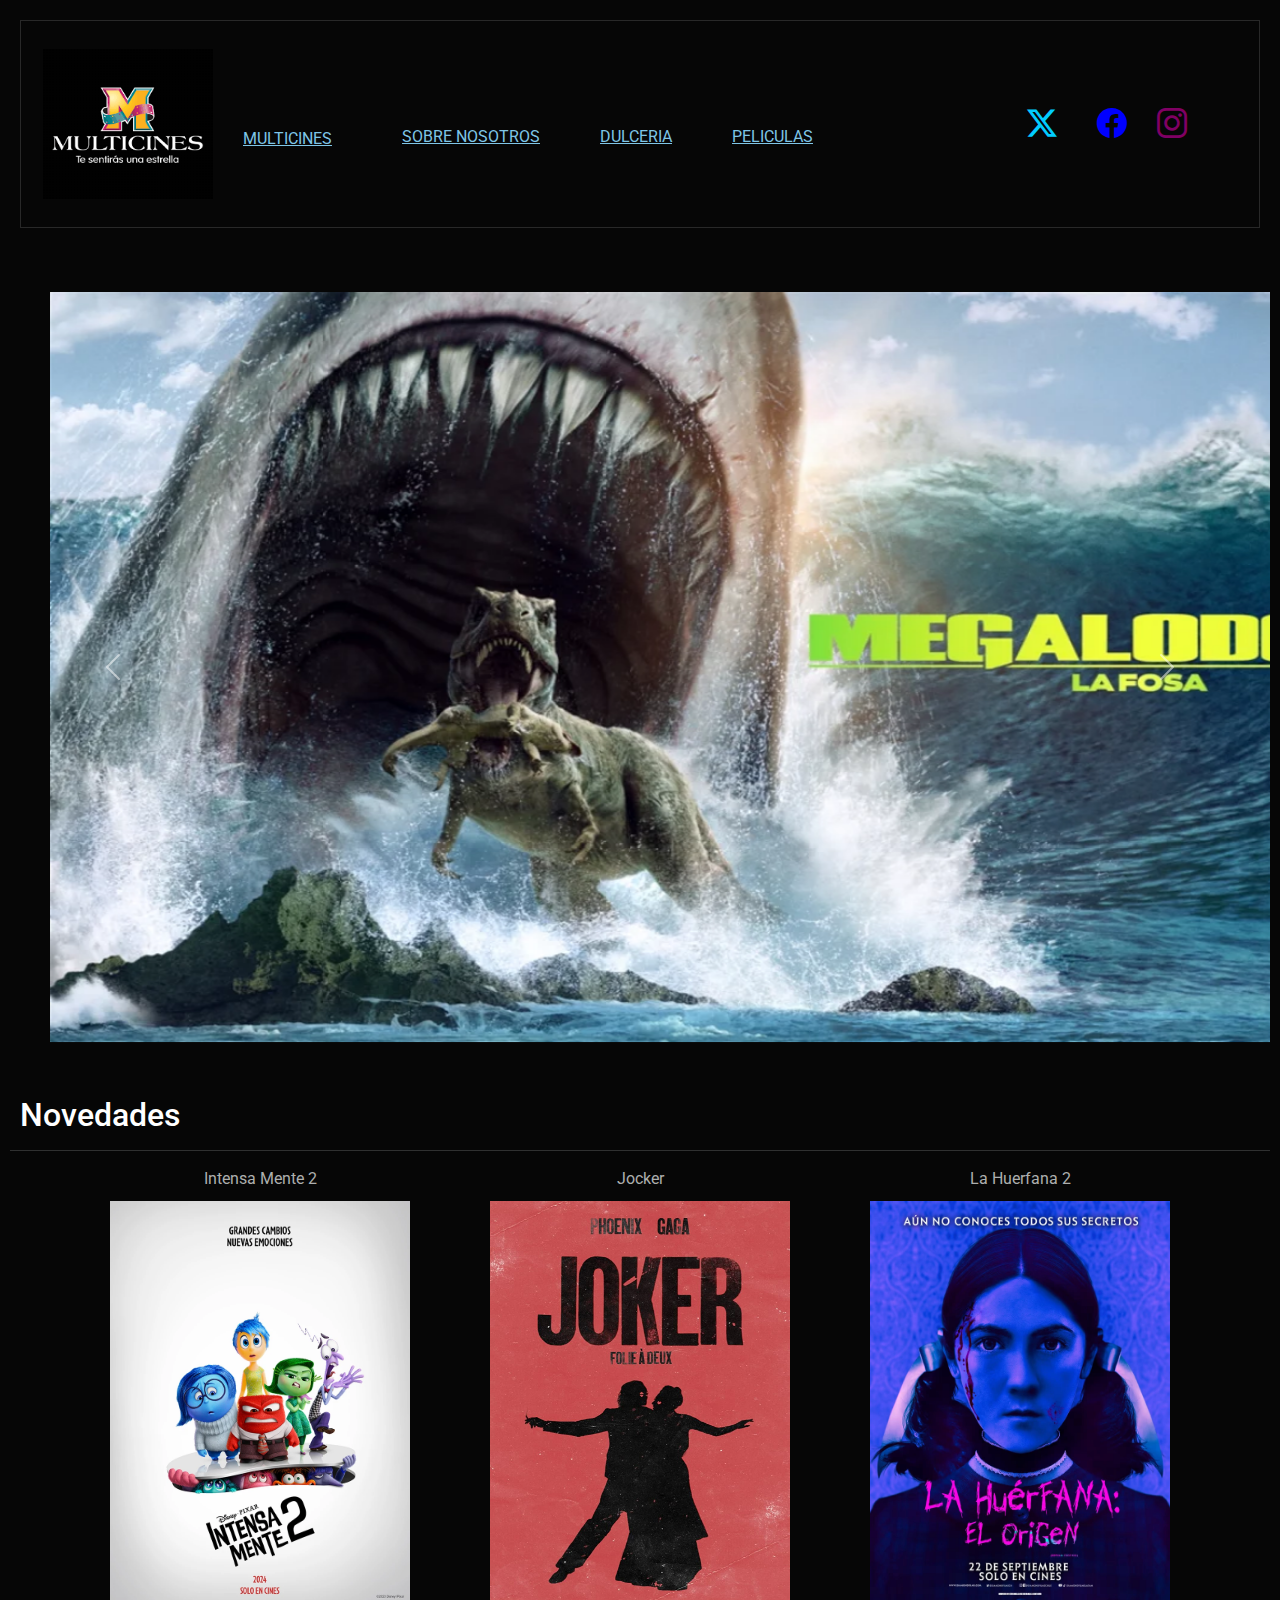
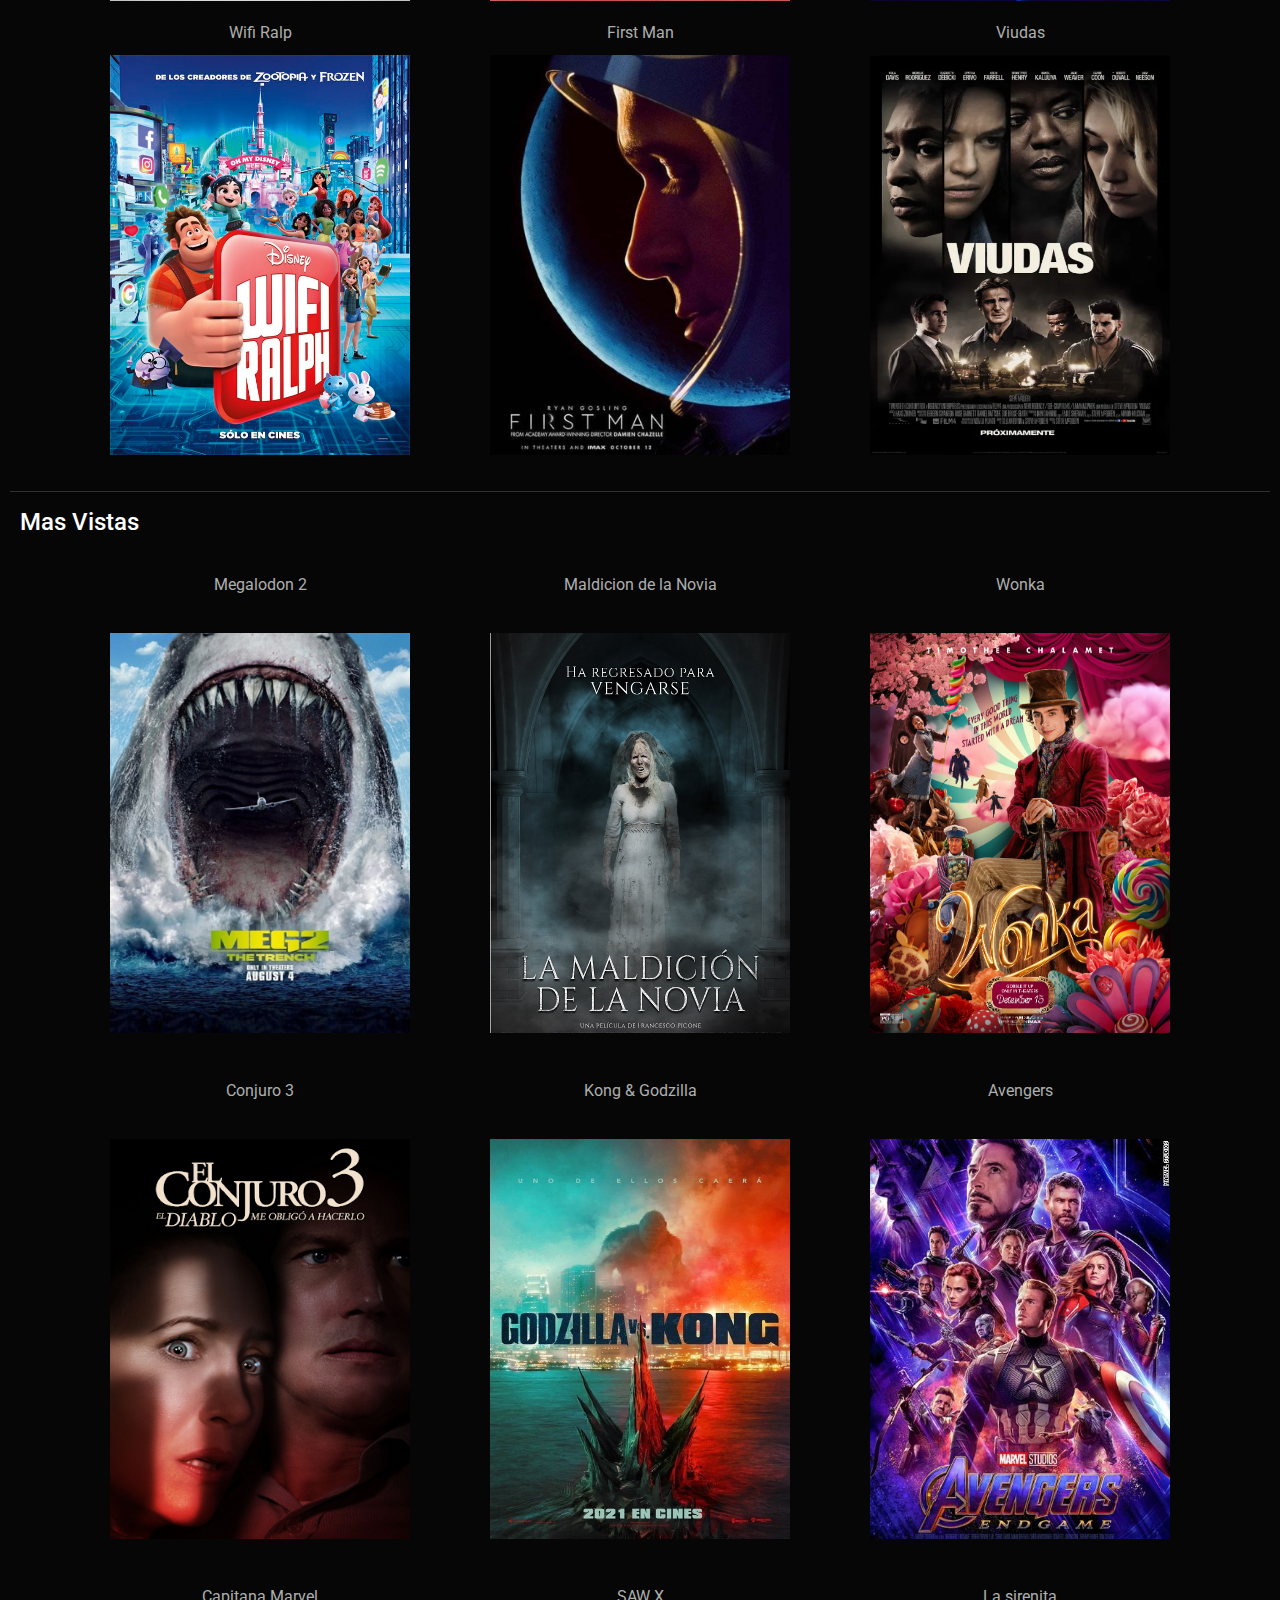
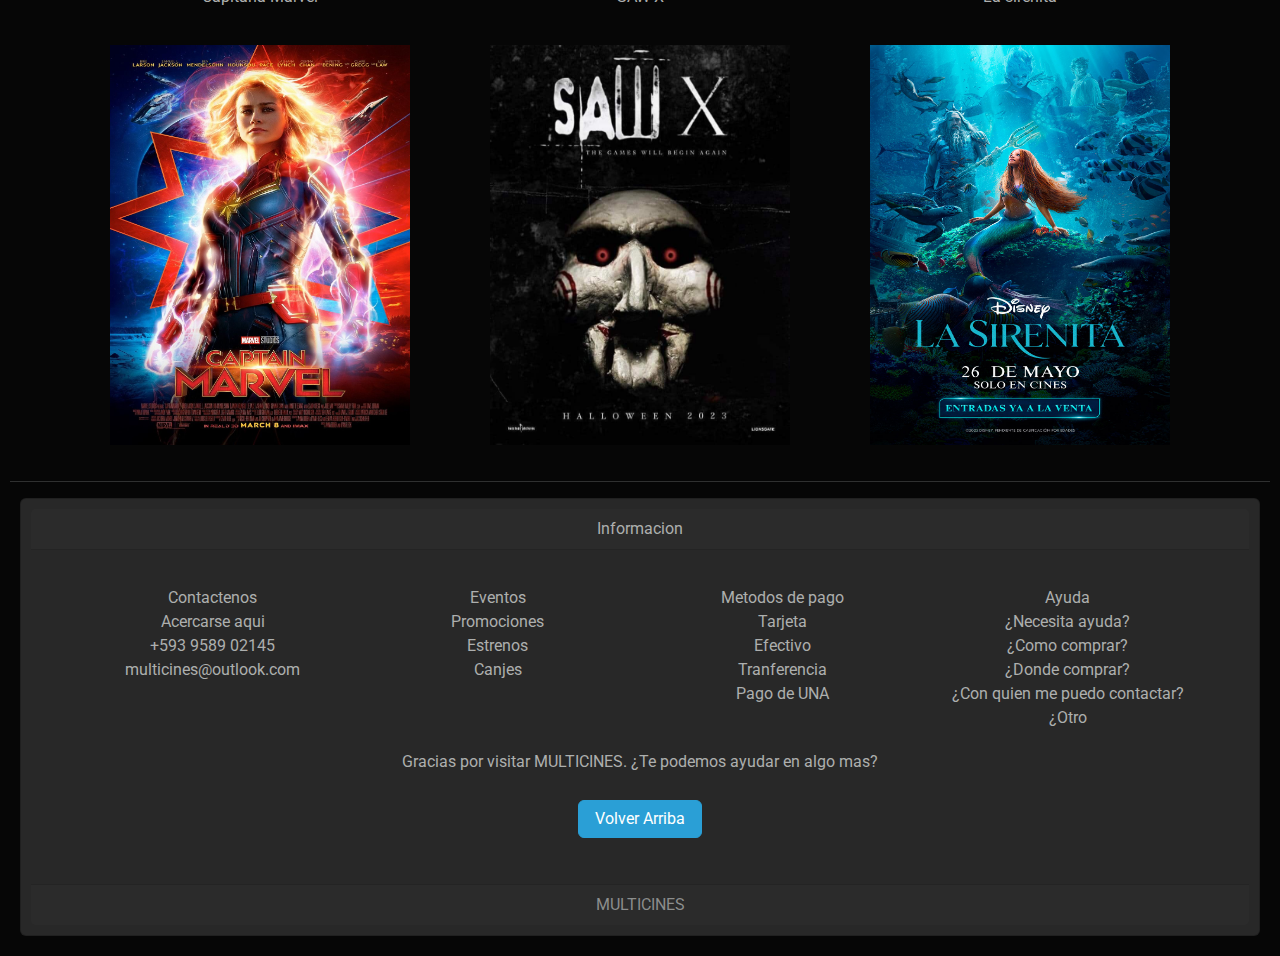
<file: index.html>
<!DOCTYPE html>
<html lang="es">
<head>
    <meta charset="UTF-8">
    <meta name="viewport" content="width=device-width, initial-scale=1.0">
    <meta name="autor">
<!--link de bootstrap-->
<link href="https://cdn.jsdelivr.net/npm/bootstrap@5.3.2/dist/css/bootstrap.min.css" rel="stylesheet" integrity="sha384-T3c6CoIi6uLrA9TneNEoa7RxnatzjcDSCmG1MXxSR1GAsXEV/Dwwykc2MPK8M2HN" crossorigin="anonymous">
    <link rel="stylesheet" href="css/bootstrap.css">
    <link rel="stylesheet" href="css/taller.css">
    <link rel="stylesheet" href=" https://cdn.jsdelivr.net/npm/bootstrap-icons@1.11.3/font/bootstrap-icons.min.css " />
    <title>Taller2</title>
</head>
<body>
  
  <nav class="navbar navbar-expand-lg bg-dark" data-bs-theme="dark">
    <div class="container-fluid">
      <img src="imagenes/logoo.png" width="170px" height="150px" alt="logoo">
      <div style="color: aliceblue;">
        <a class="navbar-brand" href="#"></a>
        <br>
        <a href="index.html">MULTICINES</a>
    </div>
        <button class="navbar-toggler" type="button" data-bs-toggle="collapse" data-bs-target="#navbarColor02" aria-controls="navbarColor02" aria-expanded="false" aria-label="Toggle navigation">
          <span class="navbar-toggler-icon"></span>
        </button>
        <div class="collapse navbar-collapse" id="navbarColor02">
          <ul class="navbar-nav me-auto">
            <div>
              <li class="nav-item">
              <a class="nav-link" href="#"></a>
             <a href="nosotros.html">SOBRE NOSOTROS </a>
            </li>
          </div>
          <div>
            <li class="nav-item">
            <a class="nav-link" href="#"></a>
           <a href="dulceria.html">DULCERIA</a>
          </li>
        </div>
          <div>
            <li class="nav-item">
              <a class="nav-link" href="#"></a>
              <a href="peliculas.html">PELICULAS</a>
            </li>
        </div>   
           
          </ul>
          <form class="d-flex"> <a href="https://twitter.com/i/flow/login?redirect_after_login=%2Fmulticinesec"></a>  
            <i class="bi bi-twitter-x"></i><a href="https://twitter.com/i/flow/login?redirect_after_login=%2Fmulticinesec"></a>              
            <i class="bi bi-facebook"></i ><a href="https://www.facebook.com/Multicines.ec/?locale=es_LA" >
            <i class="bi bi-instagram"></i ></a> <a href="https://www.instagram.com/multicines.ec/?hl=es"></a>
             </form>
        </div>
      </div>
    </nav>
      <br>
      <!-- link de carrusel-->
      <div id="carouselExample" class="carousel slide">
        <div class="carousel-inner">
          <div class="carousel-item active">
            <img src="imagenes/mega.webp" width="1450px" height="750px"  alt="mega">
          </div>
          <div class="carousel-item">
            <img src="imagenes/wonkk.webp" width="1450px" height="750px" alt="wonkk">
          </div>
          <div class="carousel-item">
            <img src="imagenes/monn.jpg"width="1450px" height="750px" alt="monn">
          </div>
        </div>
        <button class="carousel-control-prev" type="button" data-bs-target="#carouselExample" data-bs-slide="prev">
          <span class="carousel-control-prev-icon" aria-hidden="true"></span>
          <span class="visually-hidden">Previous</span>
        </button>
        <button class="carousel-control-next" type="button" data-bs-target="#carouselExample" data-bs-slide="next">
          <span class="carousel-control-next-icon" aria-hidden="true"></span>
          <span class="visually-hidden">Next</span>
        </button>
      </div>
      <br>
      <h4>Novedades</h4>
      <hr>
<!--link de bootstrap para columnas-->
      <div class="container text-center">
        <div class="row align-items-start">
          <div class="col">
           Intensa Mente 2
           <br>
            <img src="imagenes/mente.webp"  width="300px" height="400px"alt="mente">
          </div>
          <div class="col">
            Jocker
           <br>
            <img src="imagenes/jok.jpg"  width="300px" height="400px"alt="jok">
          </div>
          <div class="col">
            La Huerfana 2
            <br>
             <img src="imagenes/LaHuerfana.webp"  width="300px" height="400px"alt="LaHuerfana">         
             </div>
             <div class="col">
              Wifi Ralp
              <br>
               <img src="imagenes/wifi.jpg"  width="300px" height="400px"alt="wifi">         
               </div>
               <div class="col">
                First Man 
                <br>
                 <img src="imagenes/FIRST.jpg"  width="300px" height="400px"alt="FIRST">         
                 </div>
                 <div class="col">
                  Viudas
                  <br>
                   <img src="imagenes/viudas.webp"  width="300px" height="400px"alt="viudas">         
                   </div>
        </div>
      </div>
<hr>
 
<h5> Mas Vistas</h5>

<div class="container text-center">
  <div class="row align-items-start">
    <div class="col">
      <div class="p-3">Megalodon 2</div>
      <img src="imagenes/1.jpg" width="300px" height="400px" alt="1">
    </div>
    <div class="col">
      <div class="p-3">Maldicion de la Novia</div>
      <img src="imagenes/novia.jpg" width="300px" height="400px" alt="novia">
    </div>
    <div class="col">
      <div class="p-3">Wonka</div>
      <img src="imagenes/img3.jpg" width="300px" height="400px" alt="img3">
    </div>
    <div class="col">
      <div class="p-3">Conjuro 3</div>
      <img src="imagenes/4.png" width="300px" height="400px" alt="4">
    </div>
    <div class="col">
      <div class="p-3">Kong & Godzilla</div>
      <img src="imagenes/5.webp" width="300px" height="400px" alt="5">
    </div>
    <div class="col">
      <div class="p-3">Avengers</div>
      <img src="imagenes/6.jpg" width="300px" height="400px" alt="6">
    </div>
    <div class="col">
      <div class="p-3">Capitana Marvel</div>
      <img src="imagenes/7.jpg" width="300px" height="400px" alt="7">
    </div>
    <div class="col">
      <div class="p-3">SAW X</div>
      <img src="imagenes/8.jpg" width="300px" height="400px" alt="8">
    </div>
    <div class="col">
      <div class="p-3">La sirenita</div>
      <img src="imagenes/9.jpg" width="300px" height="400px" alt="9">
    </div>
  </div>
</div>
<hr>
 <!--link de bootstrap para footer-->
 <div class="card text-center">
  <div class="card-header">
    Informacion
  </div>
  <div class="card-body">
    <div class="container text-center">
      <div class="row align-items-start">
        <div class="col">
          Contactenos
          <br>
          Acercarse aqui
          <br>
          +593 9589 02145
          <br>
          multicines@outlook.com
        </div>
        <div class="col">
          Eventos
          <br>
          Promociones
          <br>
          Estrenos
          <br>
          Canjes
        </div>
        <div class="col">
          Metodos de pago
          <br>
          Tarjeta
          <br>
          Efectivo
          <br>
          Tranferencia
          <br>
          Pago de UNA
        </div>
        <div class="col">
          Ayuda
          <br>
          ¿Necesita ayuda?
          <br>
          ¿Como comprar?
          <br>
          ¿Donde comprar?
          <br>
          ¿Con quien me puedo contactar?
          <br>
          ¿Otro
        </div>
      </div>
    </div>
    <p class="card-text">Gracias por visitar MULTICINES. ¿Te podemos ayudar en algo mas?</p>
    <a href="#" class="btn btn-primary">Volver Arriba</a>
  </div>
  <div class="card-footer text-body-secondary">
   MULTICINES
  </div>
</div>



    <!--link de bootstrap para JS-->
    <script src="https://cdn.jsdelivr.net/npm/bootstrap@5.3.2/dist/js/bootstrap.bundle.min.js" integrity="sha384-C6RzsynM9kWDrMNeT87bh95OGNyZPhcTNXj1NW7RuBCsyN/o0jlpcV8Qyq46cDfL" crossorigin="anonymous"></script>
</body>
</html>
</file>
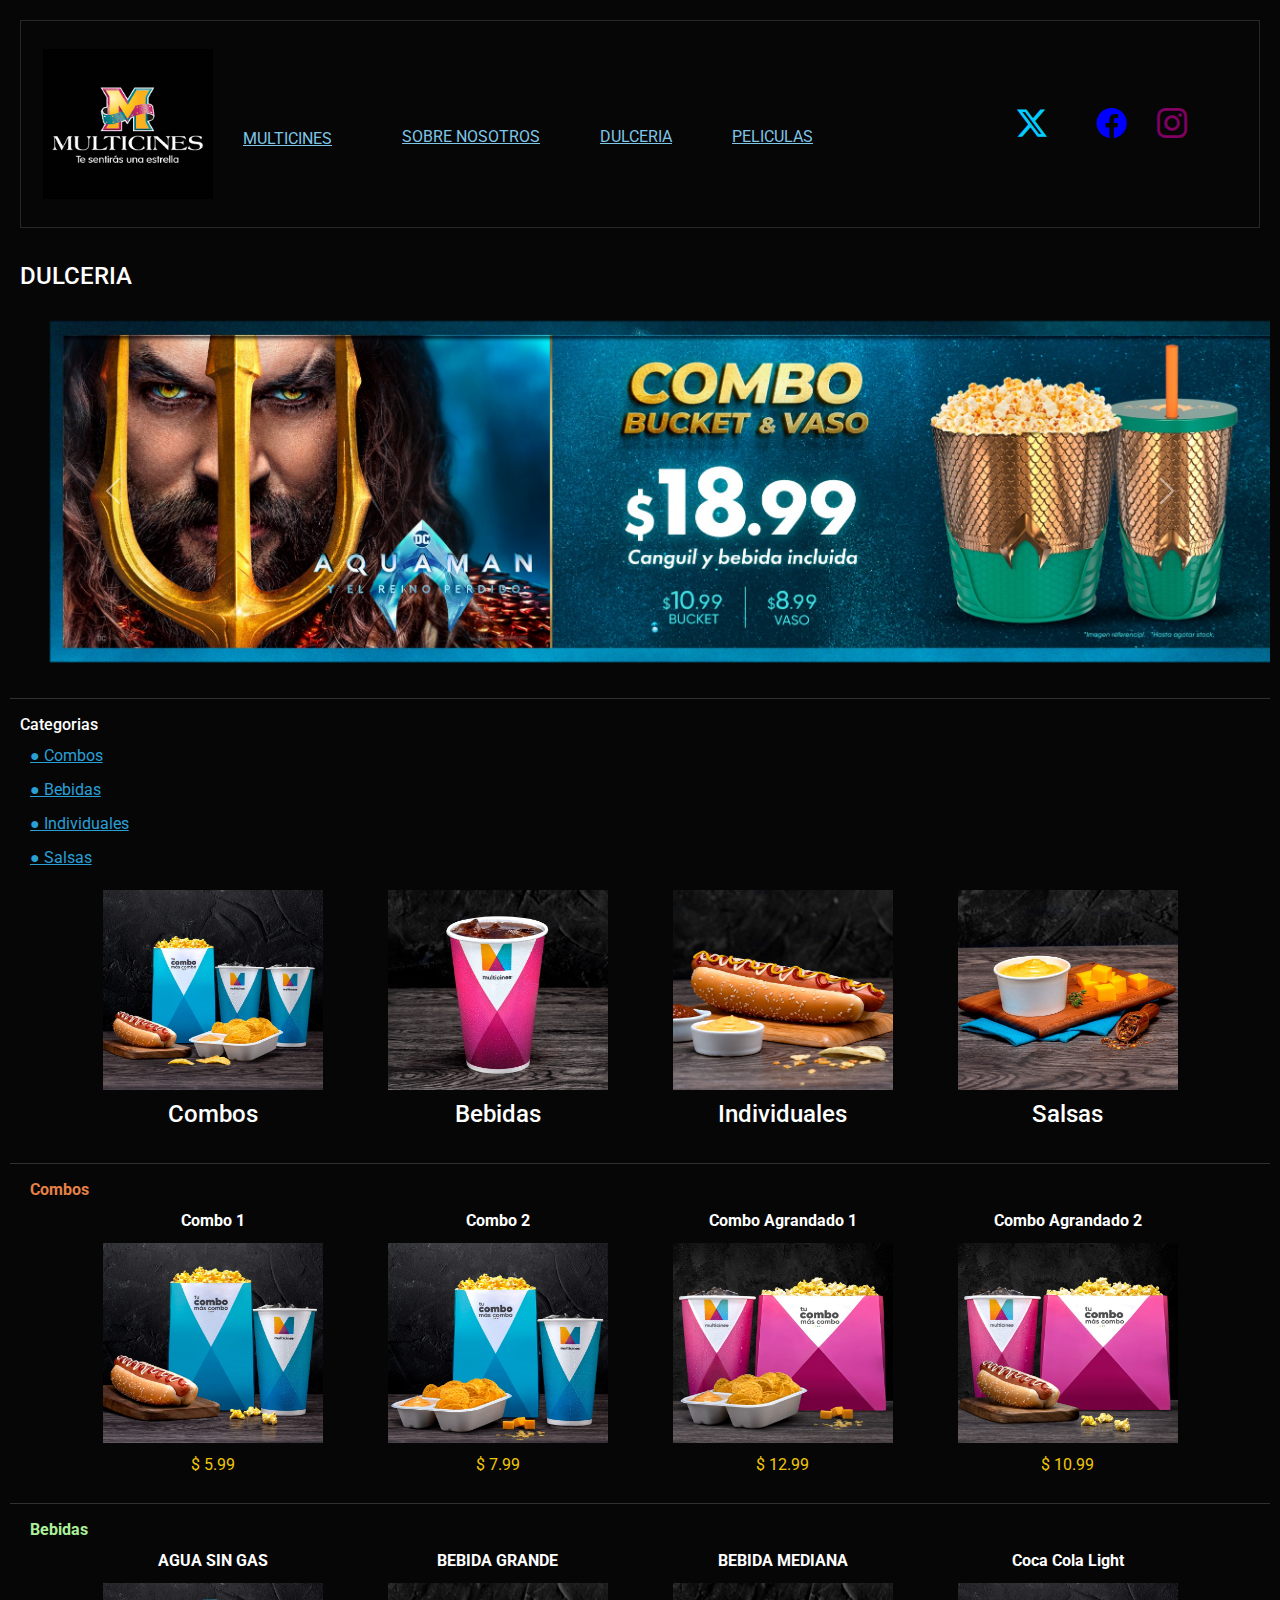
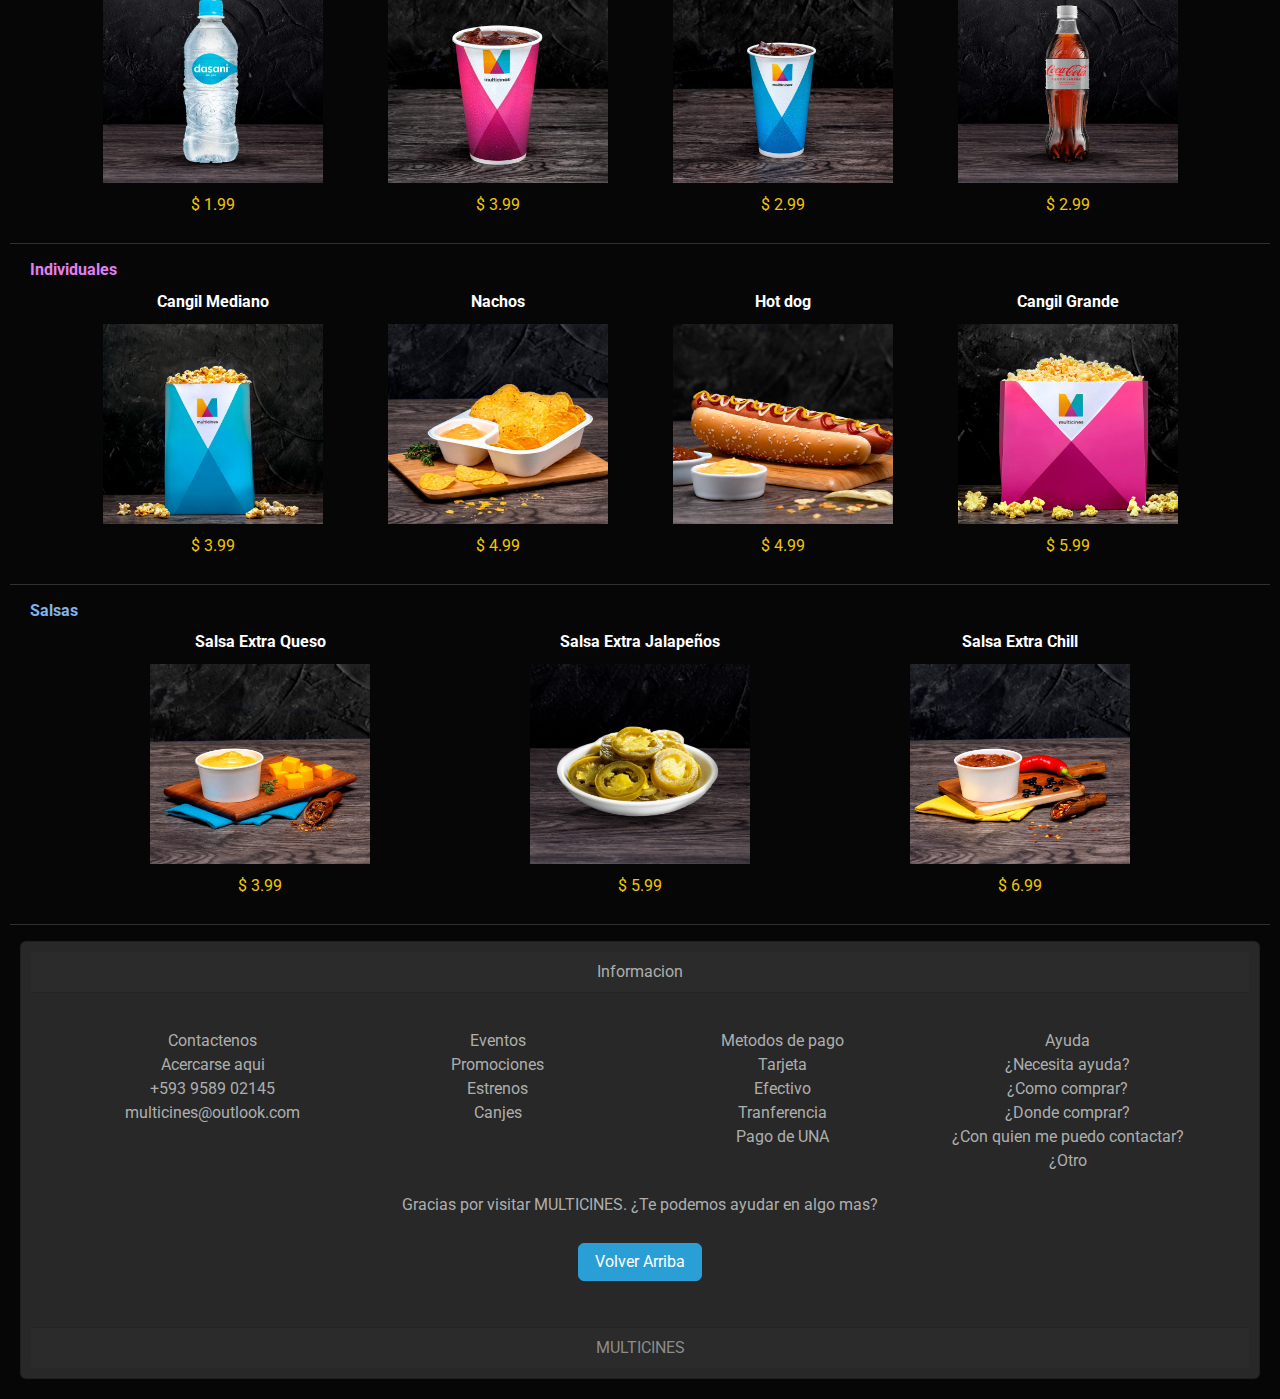
<file: dulceria.html>
<!DOCTYPE html>
<html lang="es">
<head>
    <meta charset="UTF-8">
    <meta name="viewport" content="width=device-width, initial-scale=1.0">
    <meta name="autor">
<!--link de bootstrap-->
<link href="https://cdn.jsdelivr.net/npm/bootstrap@5.3.2/dist/css/bootstrap.min.css" rel="stylesheet" integrity="sha384-T3c6CoIi6uLrA9TneNEoa7RxnatzjcDSCmG1MXxSR1GAsXEV/Dwwykc2MPK8M2HN" crossorigin="anonymous">
    <link rel="stylesheet" href="css/bootstrap.css">
    <link rel="stylesheet" href="css/taller.css">
    <link rel="stylesheet" href=" https://cdn.jsdelivr.net/npm/bootstrap-icons@1.11.3/font/bootstrap-icons.min.css " />
    <title>Taller2</title>
</head>
<body>
  <nav class="navbar navbar-expand-lg bg-dark" data-bs-theme="dark">
    <div class="container-fluid">
      <img src="imagenes/logoo.png" width="170px" height="150px" alt="logoo">
      <div style="color: aliceblue;">
        <a class="navbar-brand" href="#"></a>
        <br>
        <a href="index.html">MULTICINES</a>
    </div>
        <button class="navbar-toggler" type="button" data-bs-toggle="collapse" data-bs-target="#navbarColor02" aria-controls="navbarColor02" aria-expanded="false" aria-label="Toggle navigation">
          <span class="navbar-toggler-icon"></span>
        </button>
        <div class="collapse navbar-collapse" id="navbarColor02">
          <ul class="navbar-nav me-auto">
            <div>
              <li class="nav-item">
              <a class="nav-link" href="#"></a>
             <a href="nosotros.html">SOBRE NOSOTROS </a>
            </li>
          </div>
          <div>
            <li class="nav-item">
            <a class="nav-link" href="#"></a>
           <a href="dulceria.html">DULCERIA</a>
          </li>
        </div>
          <div>
            <li class="nav-item">
              <a class="nav-link" href="#"></a>
              <a href="peliculas.html">PELICULAS</a>
            </li>
        </div>   
           
          </ul>
          <form class="d-flex"> <a href="https://twitter.com/i/flow/login?redirect_after_login=%2Fmulticinesec"> 
            <i class="bi bi-twitter-x"></i><a href="https://twitter.com/i/flow/login?redirect_after_login=%2Fmulticinesec"></a>              
            <i class="bi bi-facebook"></i ><a href="https://www.facebook.com/Multicines.ec/?locale=es_LA" >
            <i class="bi bi-instagram"></i ></a> <a href="https://www.instagram.com/multicines.ec/?hl=es"></a>
             </form>
        </div>
      </div>
    </nav>
      <br>
      <h5>DULCERIA</h5>
      <div id="carouselExample" class="carousel slide">
        <div class="carousel-inner">
          <div class="carousel-item active">
            <img src="imagenes/cb1.jpg" class="d-block w-100" alt="cb1">
          </div>
          <div class="carousel-item">
            <img src="imagenes/cb2.jpg" class="d-block w-100" alt=".cb2.">
          </div>
          <div class="carousel-item">
            <img src="imagenes/cb3.jpg" class="d-block w-100" alt="cb3">
          </div>
          <div class="carousel-item">
            <img src="imagenes/cb4.jpg" class="d-block w-100" alt="cb4">
          </div>
        </div>
        <button class="carousel-control-prev" type="button" data-bs-target="#carouselExample" data-bs-slide="prev">
          <span class="carousel-control-prev-icon" aria-hidden="true"></span>
          <span class="visually-hidden">Previous</span>
        </button>
        <button class="carousel-control-next" type="button" data-bs-target="#carouselExample" data-bs-slide="next">
          <span class="carousel-control-next-icon" aria-hidden="true"></span>
          <span class="visually-hidden">Next</span>
        </button>
      </div>
      <hr>
      <h6>Categorias</h6>
      <div><a href="#comboss">● Combos</a>
      </div>
      <div><a href="#bebidas">● Bebidas</a>
      </div>
      <div><a href="#indi">● Individuales</a>
      </div>
      <div><a href="#salsas">● Salsas</a>
      </div>
     
    
    
      
      <div class="container text-center">
        <div class="row">
          <div class="col">
            <img src="imagenes/combos.jpg" width="220px" height="200px" alt="combos">
            <h5>Combos</h5>
          </div>
          <div class="col">
            <img src="imagenes/bebidas.jpg" width="220px" height="200px" alt="bebidas">
            <h5>Bebidas</h5>
          </div>
          <div class="col">
            <img src="imagenes/indi.jpg" width="220px" height="200px" alt="indi">
            <h5>Individuales</h5>
          </div>
          <div class="col">
            <img src="imagenes/salsas.jpg" width="220px" height="200px" alt="salsas">
            <h5>Salsas</h5>
          </div>
          
        </div>
      </div>
<hr>
<h6 id="comboss" style="color: rgb(231, 129, 71);" sty><strong>Combos</strong></h6>
<div class="container text-center">
    <div class="row align-items-start">
      <div class="col">
        <h7 style="color: white;"> <strong>Combo 1</strong></h7>
        <br>
        <img src="imagenes/c1.jpg" width="220px" height="200px" alt="c1">
        <br>
        <h7 style="color: rgb(241, 198, 6);">$ 5.99 </h7>
      </div>
      <div class="col">
        <h7 style="color: white;"> <strong>Combo 2</strong></h7>
        <br>
        <img src="imagenes/c2.jpg" width="220px" height="200px" alt="cb2">
        <br>
        <h7 style="color: rgb(241, 198, 6);">$ 7.99 </h7>
      </div>
      <div class="col">
        <h7 style="color: white;"> <strong>Combo Agrandado 1</strong></h7>
        <br>
        <img src="imagenes/c5.jpg" width="220px" height="200px" alt="c5">
        <br>
        <h7 style="color: rgb(241, 198, 6);">$ 12.99 </h7>
      </div>
      
      <div class="col">
        <h7 style="color: white;"> <strong>Combo Agrandado 2</strong></h7>
        <br>
        <img src="imagenes/c4.jpg" width="220px" height="200px" alt="c4">
        <br>
        <h7 style="color: rgb(241, 198, 6);">$ 10.99 </h7>
      </div>
    </div>
  </div>
  <hr>


  <h6 id="bebidas" style="color: rgb(172, 240, 155);" sty><strong>Bebidas</strong></h6>
<div class="container text-center">
    <div class="row align-items-start">
      <div class="col">
        <h7 style="color: white;"> <strong>AGUA SIN GAS</strong></h7>
        <br>
        <img src="imagenes/b1.jpg" width="220px" height="200px" alt="b1">
        <br>
        <h7 style="color: rgb(241, 198, 6);">$ 1.99 </h7>
      </div>
      <div class="col">
        <h7 style="color: white;"> <strong>BEBIDA GRANDE</strong></h7>
        <br>
        <img src="imagenes/b2.jpg" width="220px" height="200px" alt="b2">
        <br>
        <h7 style="color: rgb(241, 198, 6);">$ 3.99 </h7>
      </div>
      <div class="col">
        <h7 style="color: white;"> <strong> BEBIDA MEDIANA</strong></h7>
        <br>
        <img src="imagenes/b3.jpg" width="220px" height="200px" alt="b3">
        <br>
        <h7 style="color: rgb(241, 198, 6);">$ 2.99 </h7>
      </div>
      <div class="col">
        <h7 style="color: white;"> <strong> Coca Cola Light</strong></h7>
        <br>
        <img src="imagenes/b4.jpg" width="220px" height="200px" alt="b4">
        <br>
        <h7 style="color: rgb(241, 198, 6);">$ 2.99 </h7>
      </div>
    </div>
  </div>
  <hr>

  <h6 id="indi" style="color: rgb(227, 127, 240);" sty><strong>Individuales</strong></h6>
  <div class="container text-center">
      <div class="row align-items-start">
        <div class="col">
          <h7 style="color: white;"> <strong>Cangil Mediano</strong></h7>
          <br>
          <img src="imagenes/i1.jpg" width="220px" height="200px" alt="i1">
          <br>
          <h7 style="color: rgb(241, 198, 6);">$ 3.99 </h7>
        </div>
        <div class="col">
          <h7 style="color: white;"> <strong>Nachos</strong></h7>
          <br>
          <img src="imagenes/i2.jpg" width="220px" height="200px" alt="i">
          <br>
          <h7 style="color: rgb(241, 198, 6);">$ 4.99 </h7>
        </div>
        <div class="col">
          <h7 style="color: white;"> <strong>Hot dog</strong></h7>
          <br>
          <img src="imagenes/i3.jpg" width="220px" height="200px" alt="i3">
          <br>
          <h7 style="color: rgb(241, 198, 6);">$ 4.99 </h7>
        </div>
        <div class="col">
          <h7 style="color: white;"> <strong>Cangil Grande</strong></h7>
          <br>
          <img src="imagenes/i4.jpg" width="220px" height="200px" alt="i4">
          <br>
          <h7 style="color: rgb(241, 198, 6);">$ 5.99 </h7>
        </div>
      </div>
    </div>
    <hr>
  <h6 id="salsas" style="color: rgb(130, 180, 236);" sty><strong>Salsas</strong></h6>
  <div class="container text-center">
      <div class="row align-items-start">
        <div class="col">
          <h7 style="color: white;"> <strong>Salsa Extra Queso</strong></h7>
          <br>
          <img src="imagenes/s1.jpg" width="220px" height="200px" alt="s1">
          <br>
          <h7 style="color: rgb(241, 198, 6);">$ 3.99 </h7>
        </div>
        <div class="col">
          <h7 style="color: white;"> <strong>Salsa Extra Jalapeños</strong></h7>
          <br>
          <img src="imagenes/s2.jpg" width="220px" height="200px" alt="s2">
          <br>
          <h7 style="color: rgb(241, 198, 6);">$ 5.99 </h7>
        </div>
        <div class="col">
          <h7 style="color: white;"> <strong>Salsa Extra Chill</strong></h7>
          <br>
          <img src="imagenes/s3.jpg" width="220px" height="200px" alt="s3">
          <br>
          <h7 style="color: rgb(241, 198, 6);">$ 6.99 </h7>
        </div>
      
      </div>
    </div>
    <hr>
    <!--link de bootstrap para footer-->
 <div class="card text-center">
  <div class="card-header">
    Informacion
  </div>
  <div class="card-body">
    <div class="container text-center">
      <div class="row align-items-start">
        <div class="col">
          Contactenos
          <br>
          Acercarse aqui
          <br>
          +593 9589 02145
          <br>
          multicines@outlook.com
        </div>
        <div class="col">
          Eventos
          <br>
          Promociones
          <br>
          Estrenos
          <br>
          Canjes
        </div>
        <div class="col">
          Metodos de pago
          <br>
          Tarjeta
          <br>
          Efectivo
          <br>
          Tranferencia
          <br>
          Pago de UNA
        </div>
        <div class="col">
          Ayuda
          <br>
          ¿Necesita ayuda?
          <br>
          ¿Como comprar?
          <br>
          ¿Donde comprar?
          <br>
          ¿Con quien me puedo contactar?
          <br>
          ¿Otro
        </div>
      </div>
    </div>
    <p class="card-text">Gracias por visitar MULTICINES. ¿Te podemos ayudar en algo mas?</p>
    <a href="#" class="btn btn-primary">Volver Arriba</a>
  </div>
  <div class="card-footer text-body-secondary">
   MULTICINES
  </div>
</div>

  

       <!--link de bootstrap para JS-->
    <script src="https://cdn.jsdelivr.net/npm/bootstrap@5.3.2/dist/js/bootstrap.bundle.min.js" integrity="sha384-C6RzsynM9kWDrMNeT87bh95OGNyZPhcTNXj1NW7RuBCsyN/o0jlpcV8Qyq46cDfL" crossorigin="anonymous"></script>
</body>
</html>
</file>
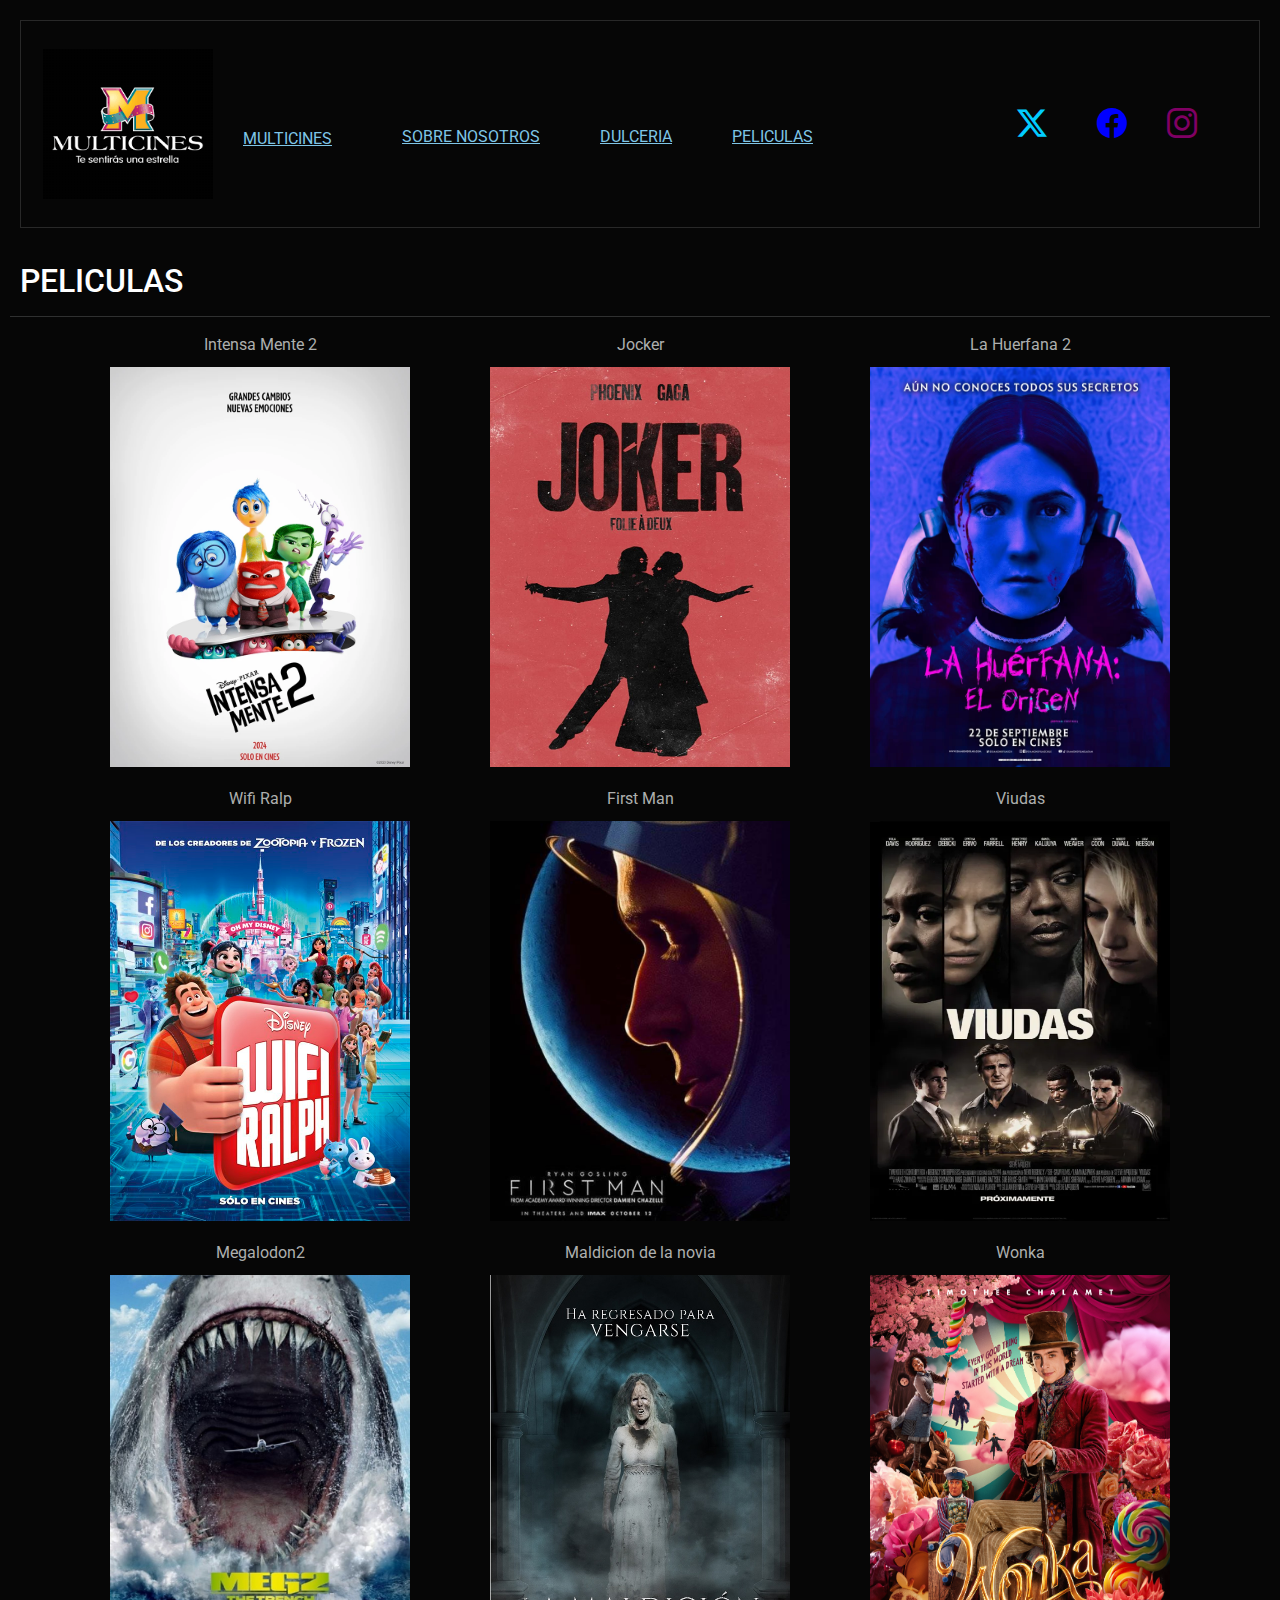
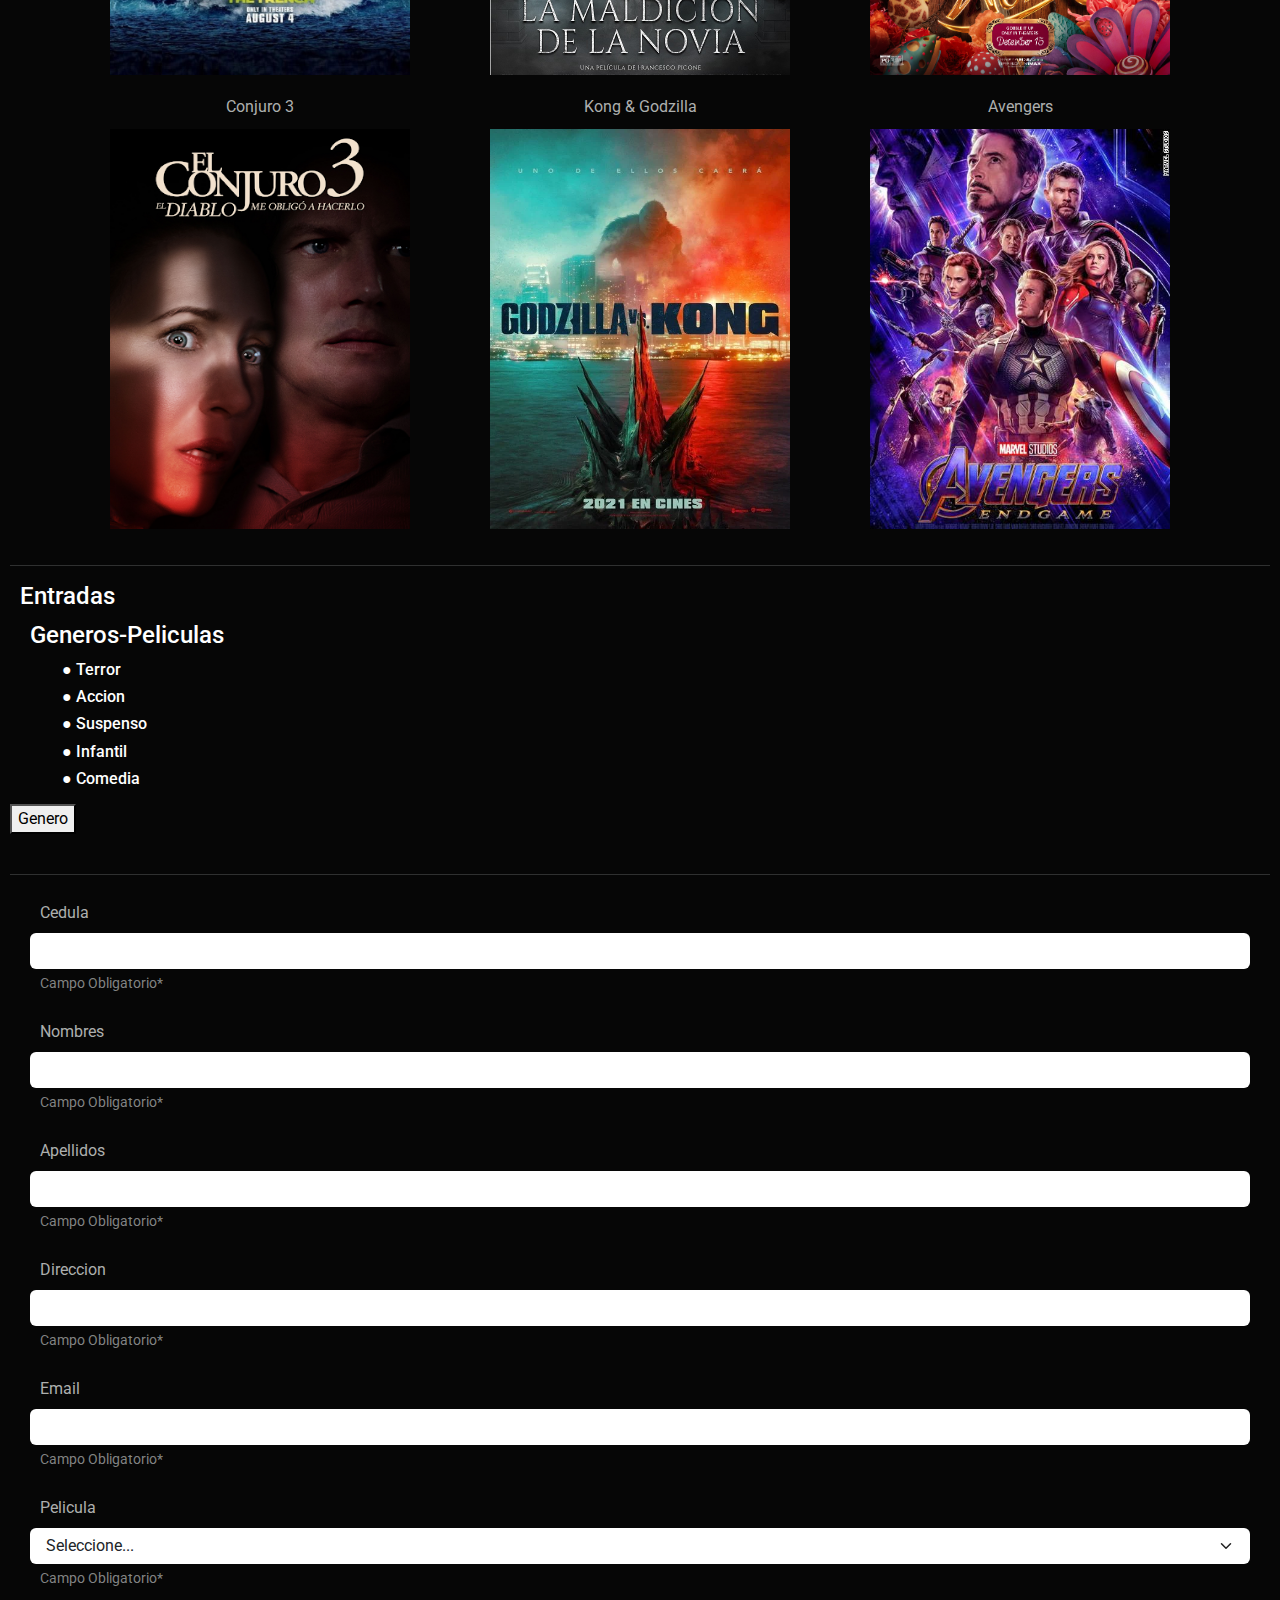
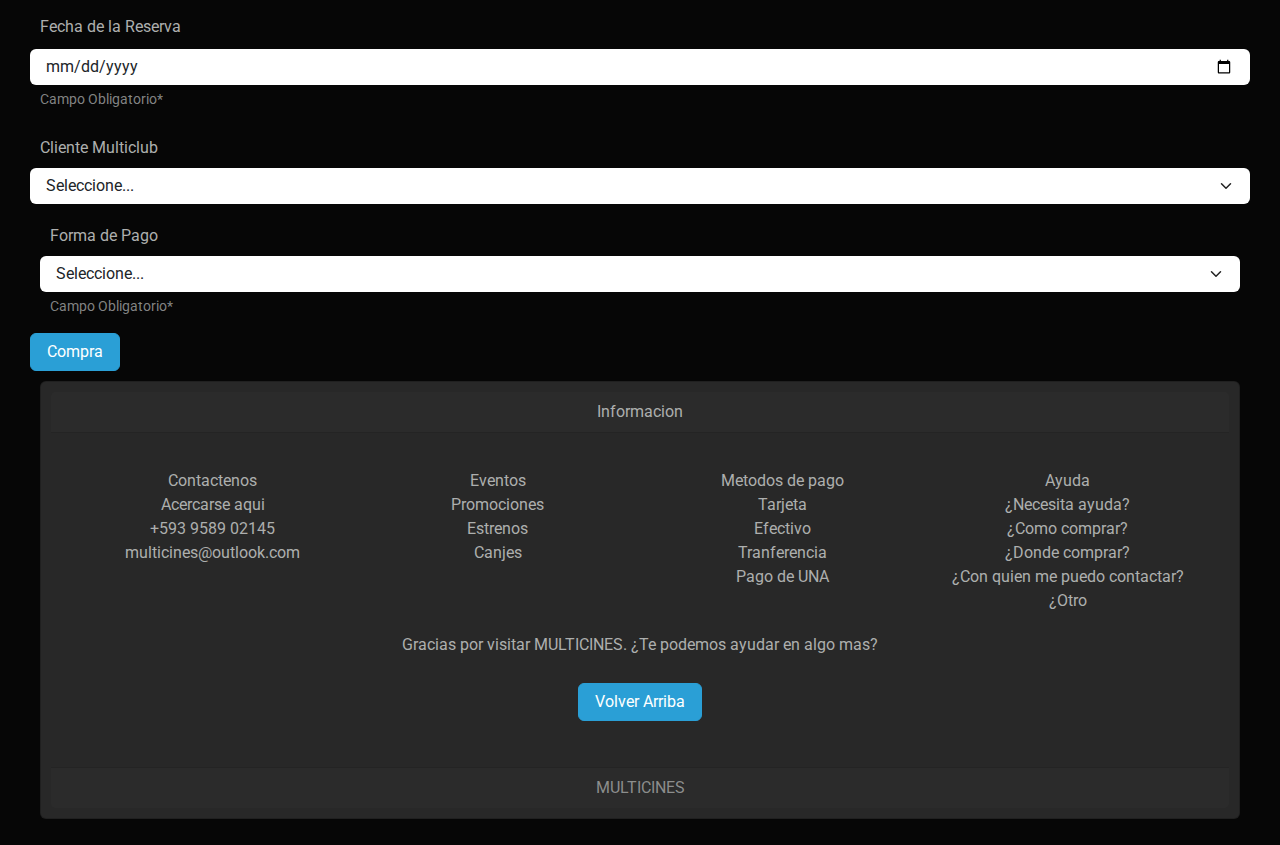
<file: peliculas.html>
<!DOCTYPE html>
<html lang="en">
<head>
    <meta charset="UTF-8">
    <meta name="viewport" content="width=device-width, initial-scale=1.0">
    <meta name="autor">
<!--link de bootstrap-->
<link href="https://cdn.jsdelivr.net/npm/bootstrap@5.3.2/dist/css/bootstrap.min.css" rel="stylesheet" integrity="sha384-T3c6CoIi6uLrA9TneNEoa7RxnatzjcDSCmG1MXxSR1GAsXEV/Dwwykc2MPK8M2HN" crossorigin="anonymous">
    <link rel="stylesheet" href="css/bootstrap.css">
    <link rel="stylesheet" href="css/taller.css">
    <link rel="stylesheet" href=" https://cdn.jsdelivr.net/npm/bootstrap-icons@1.11.3/font/bootstrap-icons.min.css " />

    <title>Taller2</title>
</head>
<body>
    
        <nav class="navbar navbar-expand-lg bg-dark" data-bs-theme="dark">
          <div class="container-fluid">
            <img src="imagenes/logoo.png" width="170px" height="150px" alt="logoo">
            <div>
            <a class="navbar-brand" href="#"></a>
            <br>
            <a href="index.html">MULTICINES</a>
        </div>
            <button class="navbar-toggler" type="button" data-bs-toggle="collapse" data-bs-target="#navbarColor02" aria-controls="navbarColor02" aria-expanded="false" aria-label="Toggle navigation">
              <span class="navbar-toggler-icon"></span>
            </button>
            <div class="collapse navbar-collapse" id="navbarColor02">
              <ul class="navbar-nav me-auto">
                <div>
                    <li class="nav-item">
                    <a class="nav-link" href="#"></a>
                   <a href="nosotros.html">SOBRE NOSOTROS </a>
                  </li>
                </div>
                <div>
                  <li class="nav-item">
                  <a class="nav-link" href="#"></a>
                 <a href="dulceria.html">DULCERIA</a>
                </li>
              </div>
            <div>
                <li class="nav-item">
                  <a class="nav-link" href="#"></a>
                  <a href="peliculas.html">PELICULAS</a>
                </li>
            </div>   
              </ul>
              <form class="d-flex"> <a href="https://twitter.com/i/flow/login?redirect_after_login=%2Fmulticinesec" > 
                <i class="bi bi-twitter-x"></i><a href="https://twitter.com/i/flow/login?redirect_after_login=%2Fmulticinesec"></a>              
                <i class="bi bi-facebook"></i ><a href="https://www.facebook.com/Multicines.ec/?locale=es_LA" ></a>
                <i class="bi bi-instagram"></i ></a> <a href="https://www.instagram.com/multicines.ec/?hl=es"></a>
                 </form>
        </div>
      </div>
    </nav>
    <br>
    <h4>PELICULAS</h4>

   
   <hr>
<!--link de bootstrap para columnas-->
    <div class="container text-center">
      <div class="row align-items-start">
        <div class="col">
         Intensa Mente 2
         <br>
          <img src="imagenes/mente.webp"  width="300px" height="400px"alt="mente">
        </div>
        <div class="col">
          Jocker
         <br>
          <img src="imagenes/jok.jpg"  width="300px" height="400px"alt="jok">
        </div>
        <div class="col">
          La Huerfana 2
          <br>
           <img src="imagenes/LaHuerfana.webp"  width="300px" height="400px"alt="LaHuerfana">         
        </div>
        <div class="col">
            Wifi Ralp
            <br>
             <img src="imagenes/wifi.jpg"  width="300px" height="400px"alt="wifi">         
        </div>
        <div class="col">
            First Man 
            <br>
            <img src="imagenes/FIRST.jpg"  width="300px" height="400px"alt="FIRST">         
        </div>
        <div class="col">
            Viudas
            <br>
            <img src="imagenes/viudas.webp"  width="300px" height="400px"alt="viudas">         
        </div>
        <div class="col">
        Megalodon2
             <br>
             <img src="imagenes/1.jpg" width="300px" height="400px" alt="1">
            </div>
        <div class="col">
        Maldicion de la novia
        <br>
        <img src="imagenes/novia.jpg" width="300px" height="400px" alt="novia">
    </div>
        
         <div class="col">
            Wonka
            <br>
            <img src="imagenes/img3.jpg" width="300px" height="400px" alt="img3">
        </div>
        
             <div class="col">
                Conjuro 3
                <br>
                <img src="imagenes/4.png" width="300px" height="400px" alt="4">
        </div>
        <div class="col">
            Kong & Godzilla
            <br>
            <img src="imagenes/5.webp" width="300px" height="400px" alt="5">
        </div>
        <div class="col">
            Avengers
            <br>
            <img src="imagenes/6.jpg" width="300px" height="400px" alt="6">
        </div>


      </div>
    </div>
    <hr>
     <h5> Entradas</h5>

     <header>
      <h5>Generos-Peliculas</h5>
    </header>
    <ul id="peliculas">
    
        <h6>● Terror</h6>
        <h6>● Accion</h6>
        <h6>● Suspenso</h6>
        <h6>● Infantil</h6>
        <h6>● Comedia</h6>
       
    </ul>
    <button id="filtrar">Genero</button>
    <br><br>
    <hr>

    <form action="php/registro.php" method="post">
        <div class="mb-3">
            <label for="text" class="form-label">Cedula</label>
            <input type="cedula" class="form-control" id="id-cedula" aria-describedby="Cedula">
            <div id="cedula" class="form-text">Campo Obligatorio*</div>
        </div>
        <div class="mb-3">
            <label for="name" class="form-label">Nombres</label>
            <input type="name" class="form-control" id="name" aria-describedby="name">
            <div id="name" class="form-text">Campo Obligatorio*</div>
        </div>
          </div>
          <div class="mb-3">
            <label for="text" class="form-label">Apellidos</label>
            <input type="text" class="form-control" id="id-apellido" aria-describedby="Apellido">
            <div id="id-apellido" class="form-text">Campo Obligatorio*</div>
        </div>
          </div>
          <div class="mb-3">
            <label for="text" class="form-label">Direccion</label>
            <input type="text" class="form-control" id="id-direccion" aria-describedby="Direccion">
            <div id="id-direccion" class="form-text">Campo Obligatorio*</div>
        </div>
          </div>

        <div class="mb-3">
          <label for="exampleInputEmail1" class="form-label">Email</label>
          <input type="email" class="form-control" id="exampleInputEmail1" aria-describedby="emailHelp">
          <div id="emailHelp" class="form-text">Campo Obligatorio*</div>
        </div>
        <div class="mb-3">
            <label for="disabledSelect" class="form-label">Pelicula</label>
            <select id="disabledSelect" class="form-select">
                <option>Seleccione...</option>
              <option>Megalodon2</option>
              <option>Intensa mente</option>
              <option>La Huerfana 2</option>
              <option>Jocker</option>
              <option>Wifi Ralp</option>
              <option>First Man</option>
              <option>Viudas</option>
              <option>Maldicion de la novia</option>
              <option>Wonka</option>
              <option> Conjuro 3</option>
              <option>Kong & Godzilla</option>
              <option>Avengers</option>
            </select>
            <div id="emailHelp" class="form-text">Campo Obligatorio*</div>

          </div>
          <div class="mb-3">
            <label for="date" class="date">Fecha de la Reserva</label>
            <input type="date" class="form-control" id="id-date" aria-describedby="date">
            <div id="emailHelp" class="form-text">Campo Obligatorio*</div>
          </div>
          <div class="mb-3">
            <label for="disabledSelect" class="form-label">Cliente Multiclub</label>
            <select id="disabledSelect" class="form-select">
                <option>Seleccione...</option>
             <option>Si</option>
             <option>No</option>
            
            </select>
  
          <div class="mb-3">
            <label for="disabledSelect" class="form-label">Forma de Pago</label>
            <select id="disabledSelect" class="form-select">
                <option>Seleccione...</option>
             <option>Efectivo</option>
             <option>Tranferencia</option>
             <option>Tarjeta</option>
             <option>Membresia</option>
            </select>
            <div id="emailHelp" class="form-text">Campo Obligatorio*</div>

          </div>
        <button type="submit" class="btn btn-primary">Compra</button>
      </form>
       
  <!--link de bootstrap para footer-->
 <div class="card text-center">
    <div class="card-header">
      Informacion
    </div>
    <div class="card-body">
      <div class="container text-center">
        <div class="row align-items-start">
          <div class="col">
            Contactenos
            <br>
            Acercarse aqui
            <br>
            +593 9589 02145
            <br>
            multicines@outlook.com
          </div>
          <div class="col">
            Eventos
            <br>
            Promociones
            <br>
            Estrenos
            <br>
            Canjes
          </div>
          <div class="col">
            Metodos de pago
            <br>
            Tarjeta
            <br>
            Efectivo
            <br>
            Tranferencia
            <br>
            Pago de UNA
          </div>
          <div class="col">
            Ayuda
            <br>
            ¿Necesita ayuda?
            <br>
            ¿Como comprar?
            <br>
            ¿Donde comprar?
            <br>
            ¿Con quien me puedo contactar?
            <br>
            ¿Otro
          </div>
        </div>
      </div>
      <p class="card-text">Gracias por visitar MULTICINES. ¿Te podemos ayudar en algo mas?</p>
      <a href="#" class="btn btn-primary">Volver Arriba</a>
    </div>
    <div class="card-footer text-body-secondary">
     MULTICINES
    </div>
  </div>
  <script src="js/validacion.js"></script>
  <script src="js/index.js"></script>
<script src="https://cdn.jsdelivr.net/npm/bootstrap@5.3.2/dist/js/bootstrap.bundle.min.js" integrity="sha384-C6RzsynM9kWDrMNeT87bh95OGNyZPhcTNXj1NW7RuBCsyN/o0jlpcV8Qyq46cDfL" crossorigin="anonymous"></script>


</body>
</html>
</file>
<file: css/taller.css>
.mi-container-fluid{
    background-color:black;
    height: 200px;
}
*{margin: 10px;}
.bi-twitter-x{ 
     font-size: 30px;
     color:rgb(2, 204, 255);
    } 


.bi-facebook{ 
    font-size: 30px;
    color:blue;
 } 
.bi-instagram{
    font-size: 30px;
     color:rgb(128, 0, 100);
} 
.header {
    font-size: 2em;
  }
  
.button {
    background-color: blue;
  }
</file>
